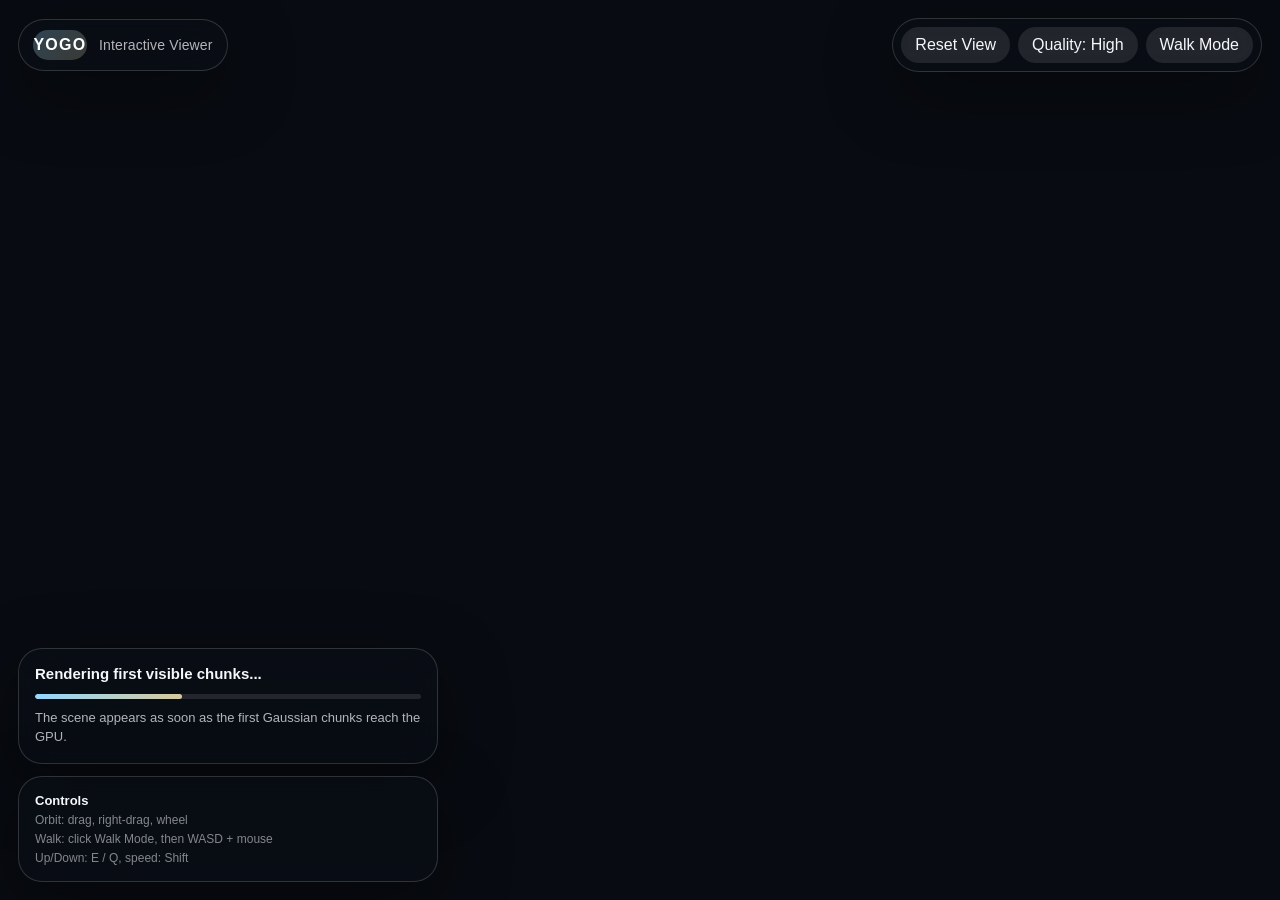
<file: viewer/index.html>
<!DOCTYPE html>
<html lang="en">
  <head>
    <meta charset="UTF-8">
    <meta name="viewport" content="width=device-width, initial-scale=1.0, viewport-fit=cover">
    <meta name="theme-color" content="#0a0d12">
    <title>YOGO Interactive Viewer</title>
    <link rel="stylesheet" href="./index.css?v=spark2-20260424-fix5">
    <script type="importmap">
      {
        "imports": {
          "three": "./vendor/three.module.min.js?v=spark2-20260424-fix5",
          "@sparkjsdev/spark": "./vendor/spark.module.min.js?v=spark2-20260424-fix5"
        }
      }
    </script>
  </head>
  <body>
    <canvas id="viewer" tabindex="0"></canvas>

    <header class="topbar">
      <a class="brand" href="../" aria-label="Back to YOGO project page">
        <span class="brand-mark">YOGO</span>
        <span class="brand-copy">Interactive Viewer</span>
      </a>
      <div class="viewer-actions">
        <button id="resetView" type="button">Reset View</button>
        <button id="qualityToggle" type="button">Quality: High</button>
        <button id="walkToggle" type="button">Walk Mode</button>
      </div>
    </header>

    <main class="hud" aria-live="polite">
      <div class="status-card">
        <div id="statusText" class="status-title">Preparing Spark 2.0 viewer...</div>
        <div class="progress-shell" aria-hidden="true">
          <div id="progressBar" class="progress-bar"></div>
        </div>
        <p id="statusDetail" class="status-detail">
          Loading the LoD header first, then streaming visible Gaussian chunks as you navigate.
        </p>
      </div>

      <div class="hint-card">
        <strong>Controls</strong>
        <span>Orbit: drag, right-drag, wheel</span>
        <span>Walk: click Walk Mode, then WASD + mouse</span>
        <span>Up/Down: E / Q, speed: Shift</span>
      </div>
    </main>

    <div id="walkPrompt" class="walk-prompt" hidden>
      Click the canvas to lock the pointer. Press Esc to return to orbit mode.
    </div>

    <noscript>
      <div class="noscript">This viewer requires JavaScript and WebGL.</div>
    </noscript>

    <script type="module" src="./index.js?v=spark2-20260424-fix5"></script>
  </body>
</html>
</file>
<file: viewer/index.css>
:root {
  color-scheme: dark;
  --bg: #070a0f;
  --panel: rgba(10, 14, 21, 0.72);
  --panel-strong: rgba(10, 14, 21, 0.9);
  --line: rgba(255, 255, 255, 0.16);
  --text: #f5f7fb;
  --muted: rgba(245, 247, 251, 0.72);
  --soft: rgba(245, 247, 251, 0.52);
  --accent: #94d7ff;
  --accent-2: #d6c99b;
  --shadow: 0 20px 70px rgba(0, 0, 0, 0.36);
}

* {
  box-sizing: border-box;
}

html,
body {
  width: 100%;
  height: 100%;
  margin: 0;
  overflow: hidden;
  background:
    radial-gradient(circle at 18% 12%, rgba(148, 215, 255, 0.14), transparent 30%),
    radial-gradient(circle at 88% 24%, rgba(214, 201, 155, 0.12), transparent 32%),
    linear-gradient(145deg, #070a0f 0%, #10141c 54%, #070a0f 100%);
  color: var(--text);
  font-family: "Avenir Next", "Helvetica Neue", Helvetica, Arial, sans-serif;
}

button,
a {
  font: inherit;
}

#viewer {
  position: fixed;
  inset: 0;
  width: 100vw;
  height: 100vh;
  display: block;
  outline: none;
}

.topbar {
  position: fixed;
  z-index: 5;
  top: max(18px, env(safe-area-inset-top));
  left: max(18px, env(safe-area-inset-left));
  right: max(18px, env(safe-area-inset-right));
  display: flex;
  align-items: center;
  justify-content: space-between;
  gap: 18px;
  pointer-events: none;
}

.brand,
.viewer-actions,
.status-card,
.hint-card,
.walk-prompt,
.noscript {
  border: 1px solid var(--line);
  background: var(--panel);
  box-shadow: var(--shadow);
  backdrop-filter: blur(18px) saturate(1.2);
  -webkit-backdrop-filter: blur(18px) saturate(1.2);
}

.brand {
  display: inline-flex;
  align-items: center;
  gap: 12px;
  padding: 10px 14px;
  border-radius: 999px;
  color: var(--text);
  text-decoration: none;
  pointer-events: auto;
}

.brand-mark {
  display: inline-grid;
  place-items: center;
  min-width: 54px;
  height: 30px;
  border-radius: 999px;
  background: linear-gradient(135deg, rgba(148, 215, 255, 0.28), rgba(214, 201, 155, 0.24));
  color: #fff;
  font-weight: 800;
  letter-spacing: 0.08em;
}

.brand-copy {
  color: var(--muted);
  font-size: 14px;
  letter-spacing: 0.01em;
}

.viewer-actions {
  display: flex;
  align-items: center;
  gap: 8px;
  padding: 8px;
  border-radius: 999px;
  pointer-events: auto;
}

.viewer-actions button {
  height: 36px;
  border: 0;
  border-radius: 999px;
  padding: 0 14px;
  color: var(--text);
  background: rgba(255, 255, 255, 0.1);
  cursor: pointer;
  transition: transform 160ms ease, background 160ms ease, color 160ms ease;
}

.viewer-actions button:hover {
  transform: translateY(-1px);
  background: rgba(255, 255, 255, 0.17);
}

.viewer-actions button.is-active {
  color: #071019;
  background: linear-gradient(135deg, var(--accent), #f0e4b1);
}

.hud {
  position: fixed;
  z-index: 4;
  left: max(18px, env(safe-area-inset-left));
  bottom: max(18px, env(safe-area-inset-bottom));
  display: grid;
  grid-template-columns: minmax(280px, 420px);
  gap: 12px;
  pointer-events: none;
}

.status-card,
.hint-card {
  border-radius: 24px;
  padding: 16px;
}

.status-title {
  font-size: 15px;
  font-weight: 700;
}

.status-detail {
  margin: 10px 0 0;
  color: var(--muted);
  font-size: 13px;
  line-height: 1.45;
}

.progress-shell {
  height: 5px;
  margin-top: 12px;
  overflow: hidden;
  border-radius: 999px;
  background: rgba(255, 255, 255, 0.11);
}

.progress-bar {
  width: 8%;
  height: 100%;
  border-radius: inherit;
  background: linear-gradient(90deg, var(--accent), var(--accent-2));
  transition: width 220ms ease;
}

.progress-bar.is-loading {
  width: 38%;
  animation: progress-sweep 1.25s ease-in-out infinite;
}

.progress-bar.is-error {
  width: 100%;
  background: linear-gradient(90deg, #ff7a7a, #ffc47a);
}

@keyframes progress-sweep {
  0% {
    transform: translateX(-110%);
  }

  55% {
    transform: translateX(115%);
  }

  100% {
    transform: translateX(115%);
  }
}

.hint-card {
  display: grid;
  gap: 5px;
  color: var(--soft);
  font-size: 12px;
}

.hint-card strong {
  color: var(--text);
  font-size: 13px;
}

.walk-prompt {
  position: fixed;
  z-index: 6;
  left: 50%;
  bottom: max(36px, env(safe-area-inset-bottom));
  transform: translateX(-50%);
  max-width: min(520px, calc(100vw - 32px));
  padding: 12px 16px;
  border-radius: 999px;
  color: var(--text);
  text-align: center;
  font-size: 13px;
  pointer-events: none;
}

.noscript {
  position: fixed;
  z-index: 10;
  inset: 24px;
  display: grid;
  place-items: center;
  border-radius: 28px;
  color: var(--text);
}

@media (max-width: 720px) {
  .topbar {
    align-items: stretch;
    flex-direction: column;
  }

  .brand,
  .viewer-actions {
    justify-content: center;
  }

  .viewer-actions {
    flex-wrap: wrap;
    border-radius: 24px;
  }

  .viewer-actions button {
    flex: 1 1 42%;
  }

  .hud {
    right: max(18px, env(safe-area-inset-right));
    grid-template-columns: 1fr;
  }

  .hint-card {
    display: none;
  }
}
</file>
